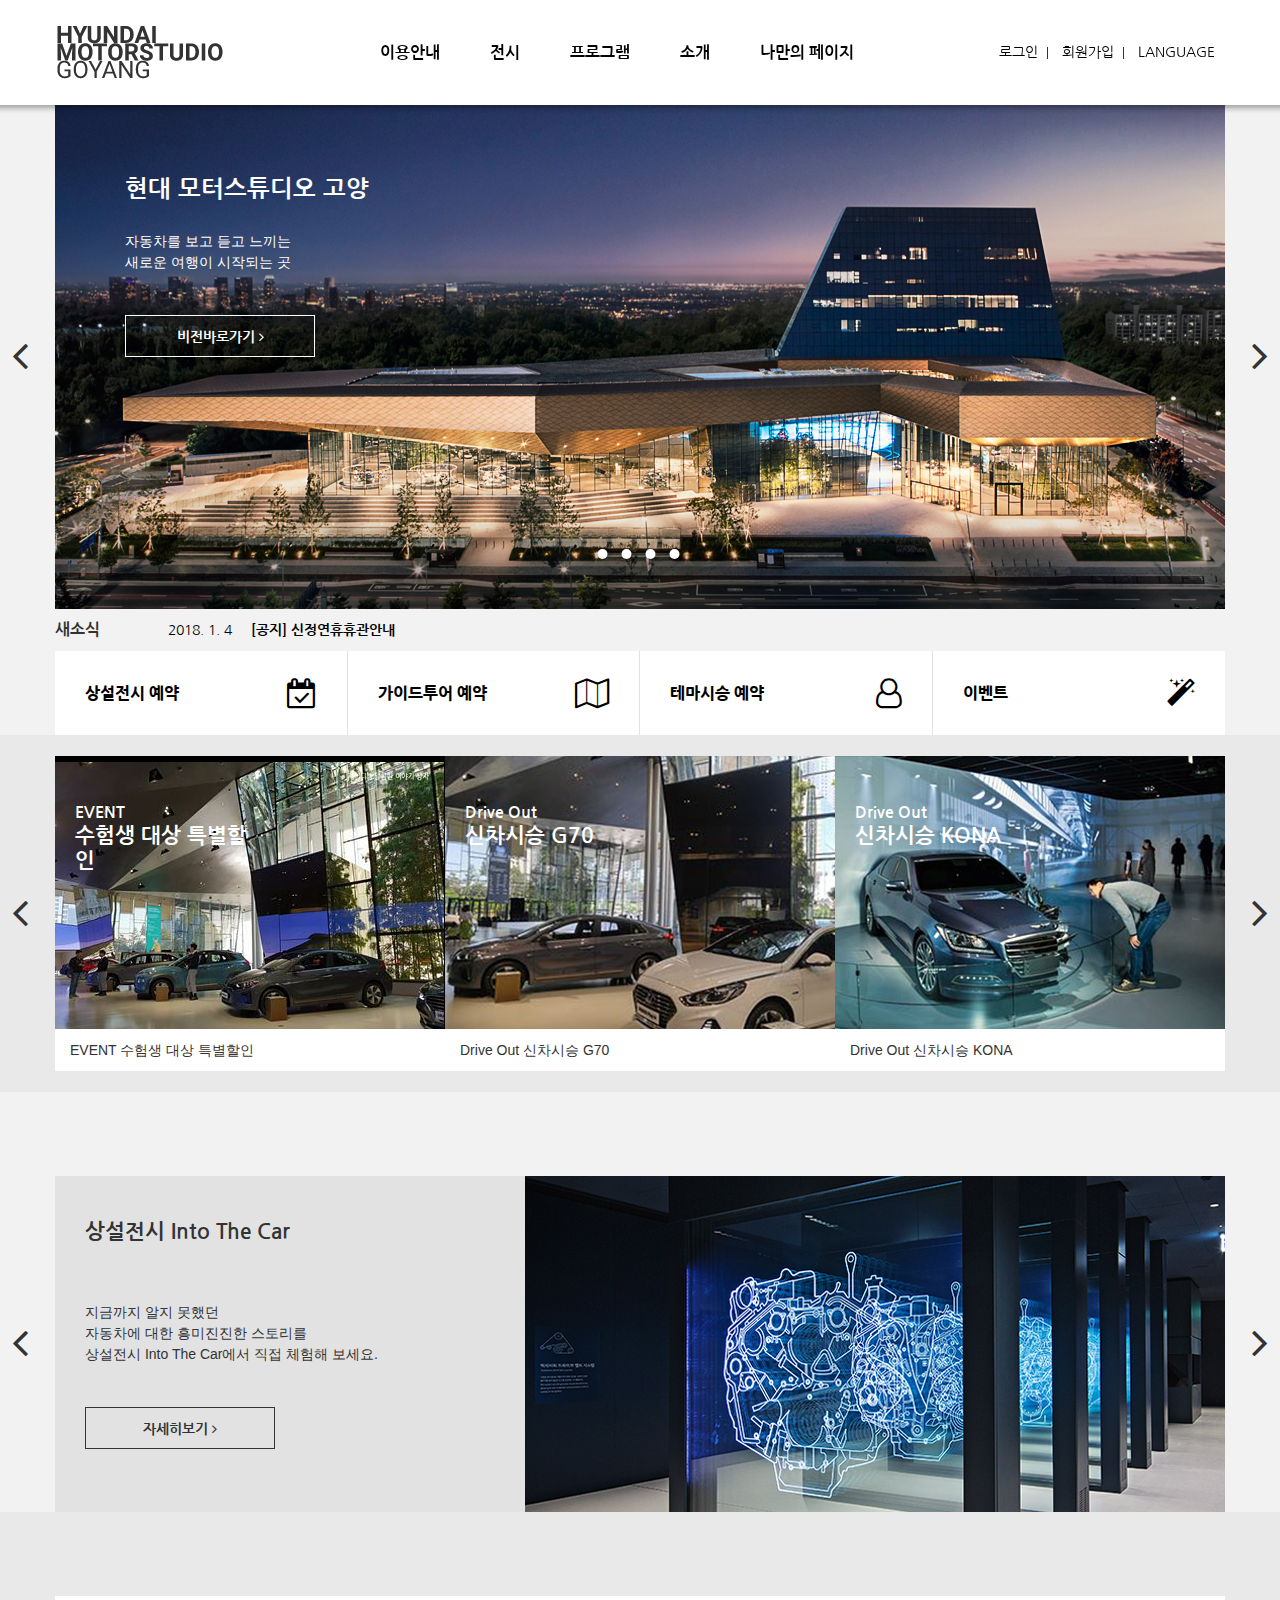
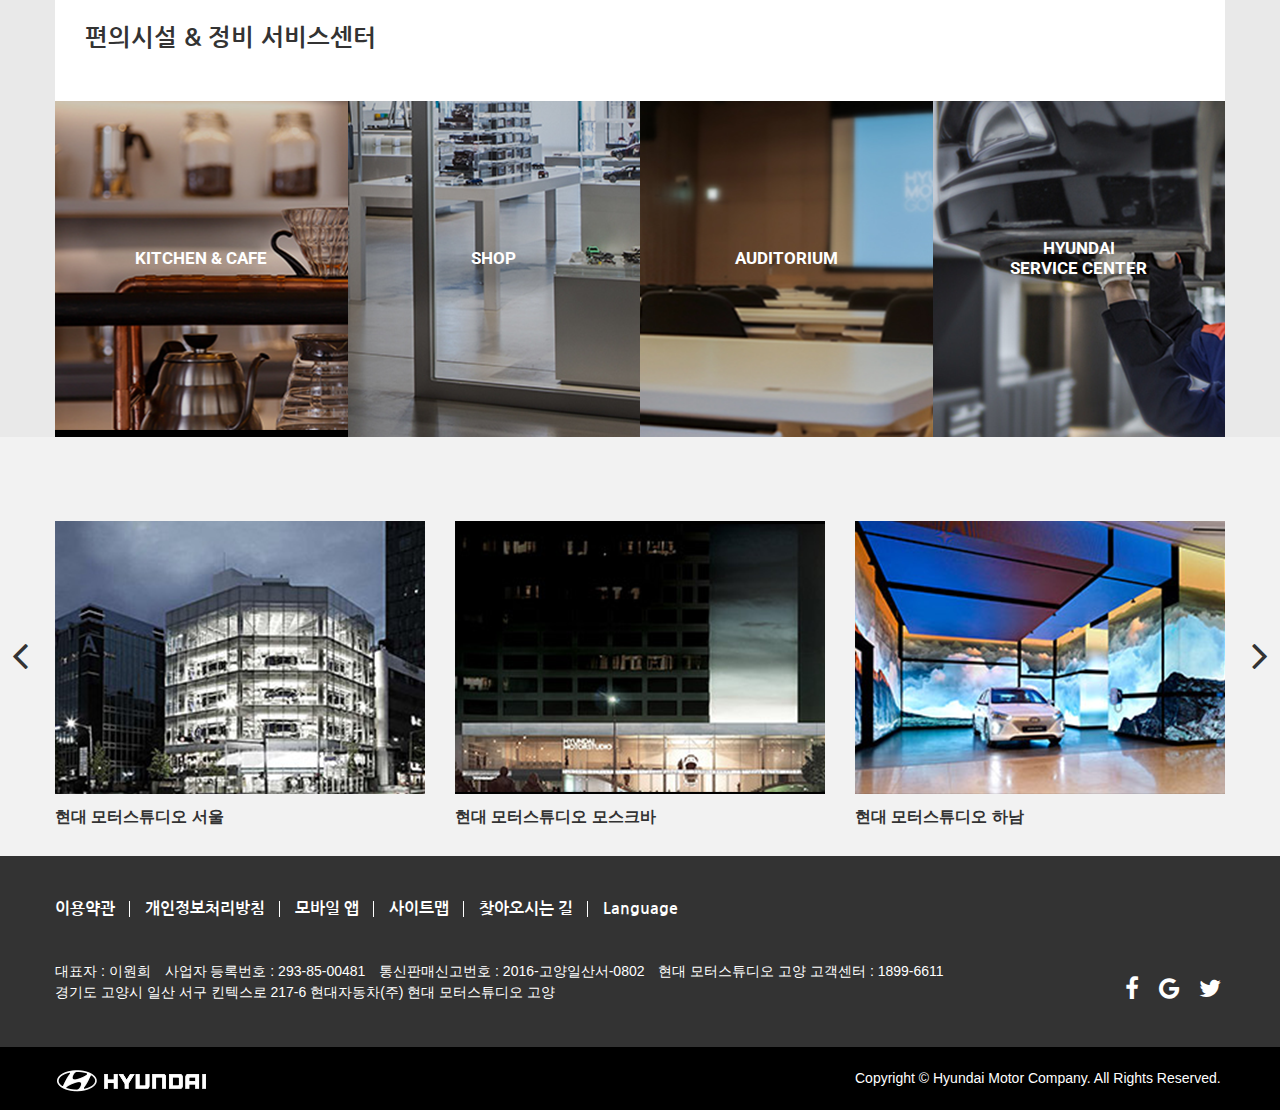
<file: index.html>
<!DOCTYPE html>
<html lang="en">
<head>
  <meta charset="UTF-8">
  <meta http-equiv="X-UA-Compatible" content="IE=edge">
  <meta name="viewport" content="width=device-width, initial-scale=1.0">
  <title>현대 모터스튜디오 고양</title>
  <script>
    window.location.href = 'html/main.html';
  </script>
</head>
<body>
  
</body>
</html>
</file>
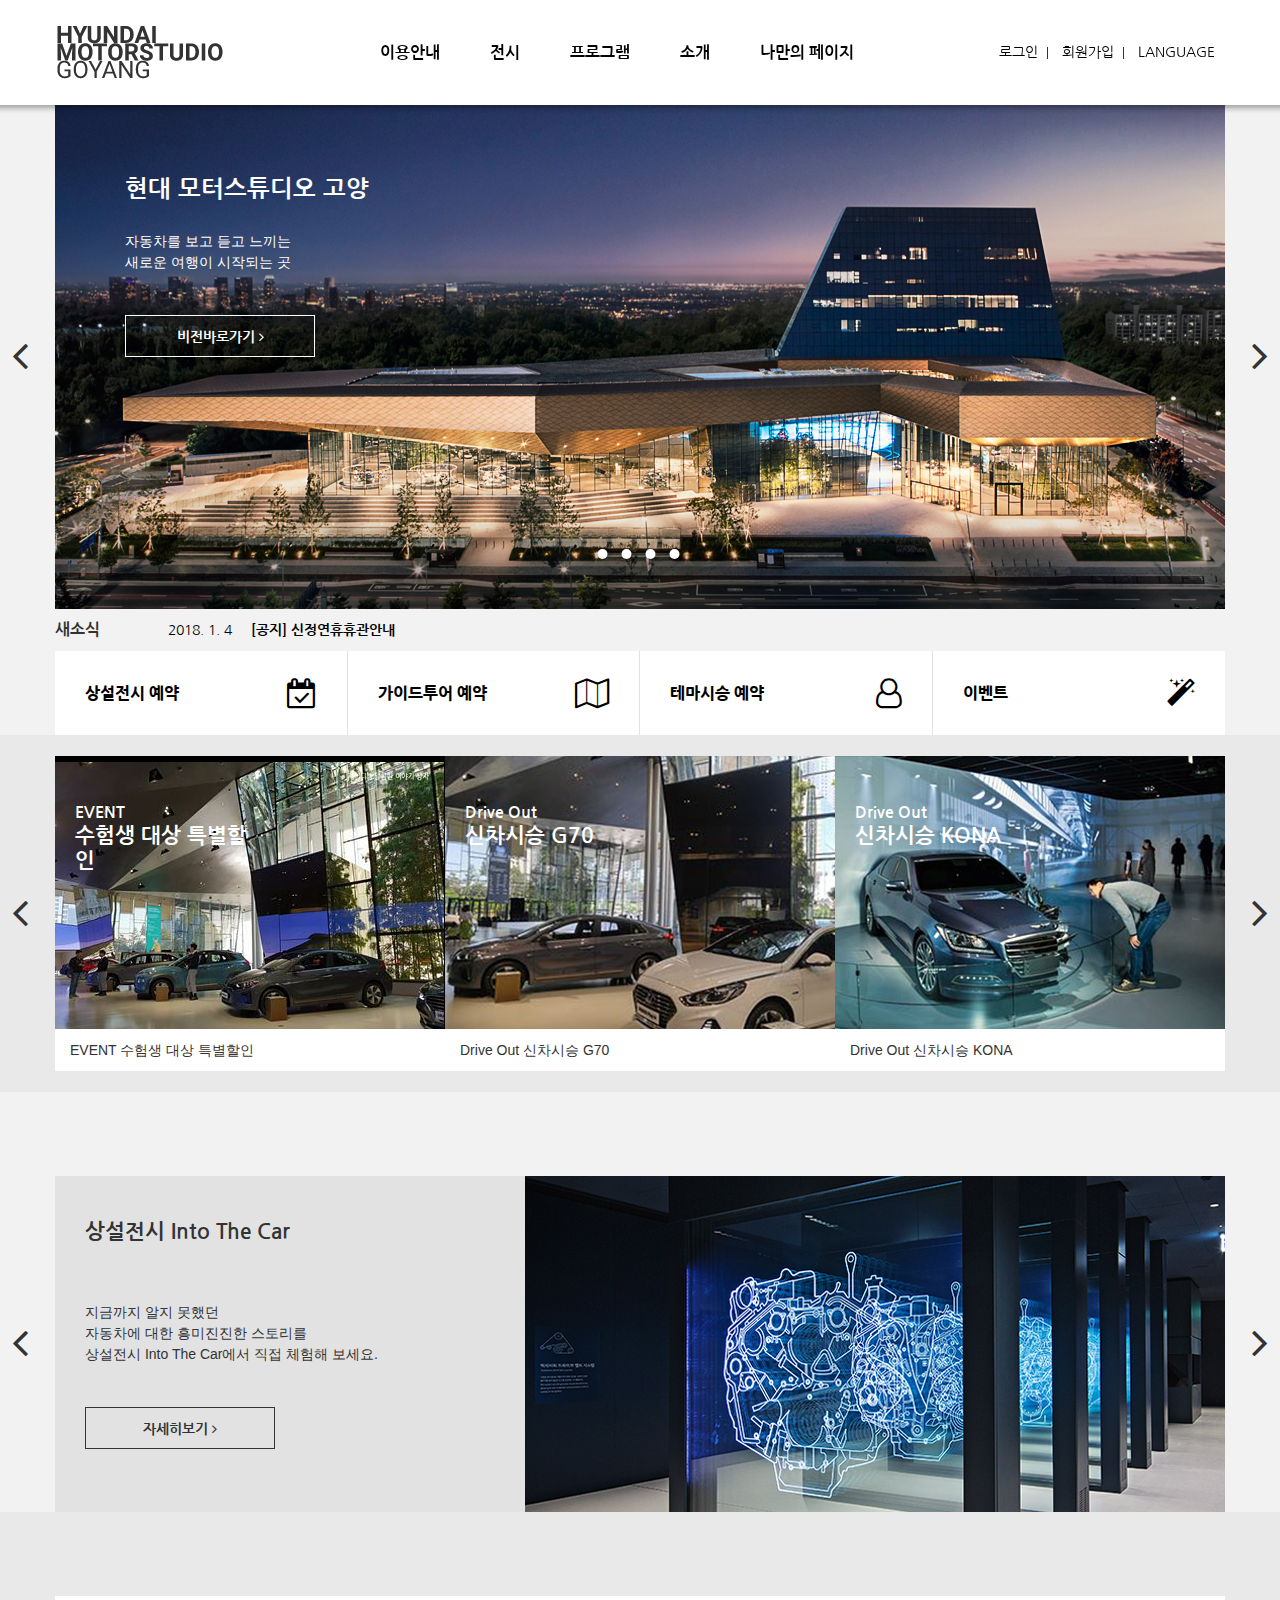
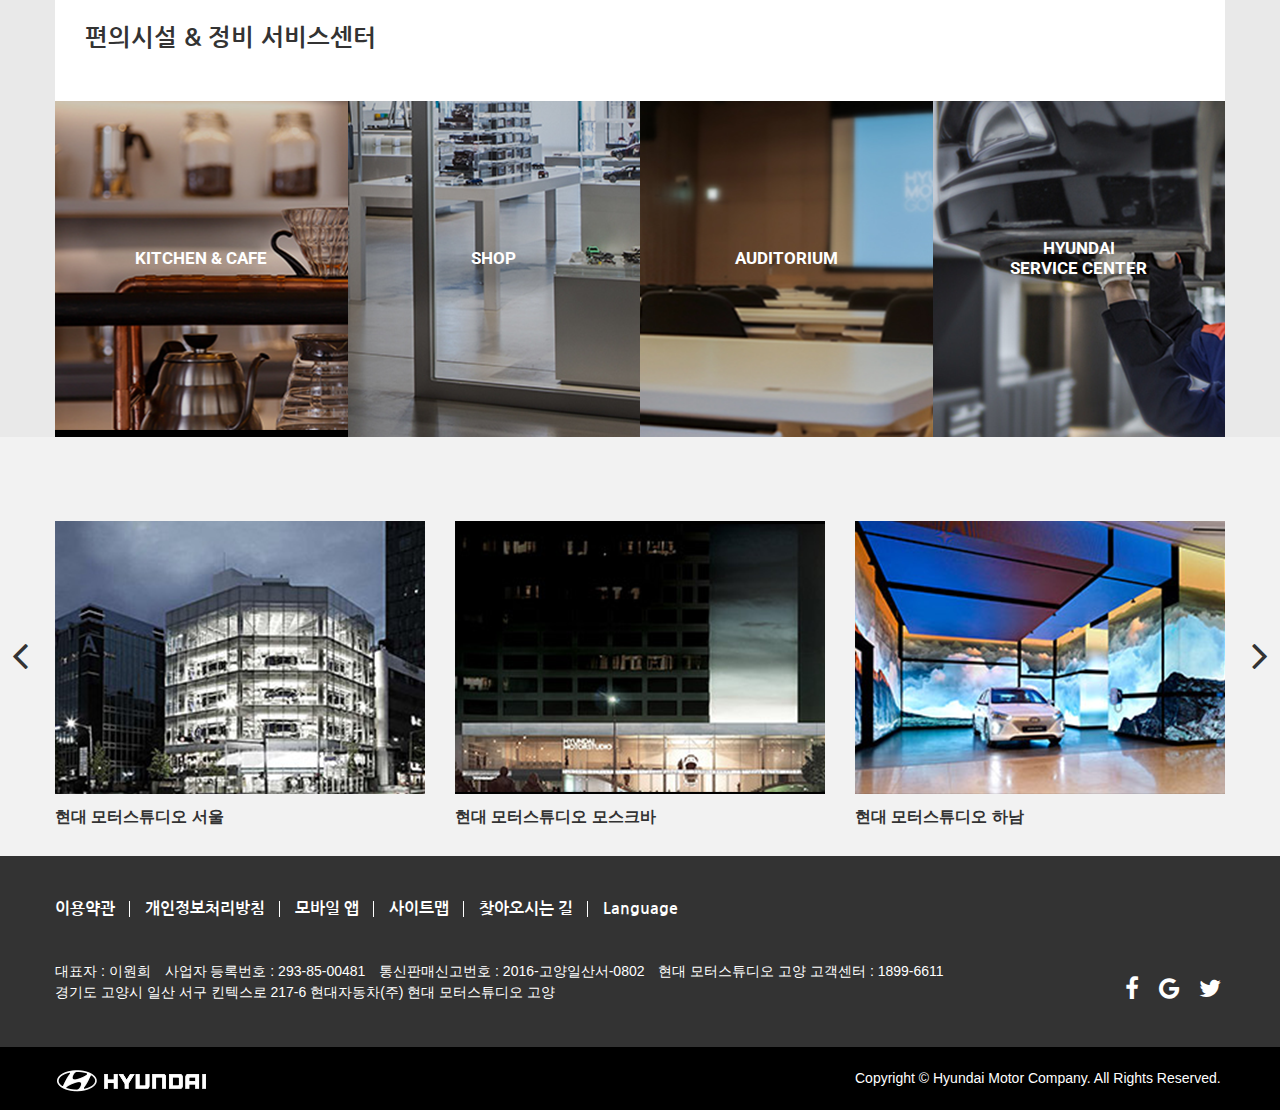
<file: html/main.html>
<!DOCTYPE html>
<html lang="en">
<head>
  <meta charset="UTF-8">
  <meta http-equiv="X-UA-Compatible" content="IE=edge">
  <meta name="viewport" content="width=device-width, initial-scale=1.0">
  <title>현대 모터스튜디오 고양</title>

  <!-- font-awesome CSS -->
  <link rel='stylesheet' href='https://cdnjs.cloudflare.com/ajax/libs/font-awesome/4.7.0/css/font-awesome.min.css'>

  <!-- My CSS -->
  <link rel="stylesheet" href="../css/main.css">
</head>
<body>
  
  <div id="wrap">
    
    
    <!-- header Area Start -->
    <div id="header">
      <div class="container">
        
        <!-- Logo -->
        <h1 class="ir">현대 모터스튜디오 고양</h1>
        
        
        <!-- Gnb -->
        <div class="gnb">
          <ul>
            <li><a href="#">이용안내</a></li>
            <li><a href="#">전시</a></li>
            <li><a href="#">프로그램</a></li>
            <li><a href="#">소개</a></li>
            <li><a href="#">나만의 페이지</a></li>
          </ul>
        </div>
        
        
        <!-- Member -->
        <div class="member">
          <a href="#">로그인</a>
          <a href="#">회원가입</a> 
          <a href="#">LANGUAGE</a>
        </div>

      </div>
    </div> <!-- header Area End -->
    
    
    <!-- mainview Area Start -->
    <div id="mainview">
      <div class="container">

        <!-- Sliders Area Start -->
        <!-- .slider-wrap>.pager+(.sliders>.slider-item)+.controls -->
        <div class="slider-wrap">

          <!-- Pager Start -->
          <div class="pager">
            <ul>
              <li class="ir"><a href="#">1</a></li>
              <li class="ir"><a href="#">2</a></li>
              <li class="ir"><a href="#">3</a></li>
              <li class="ir"><a href="#">4</a></li>
            </ul>
          </div>

          <!-- Sliders Start -->
          <div class="sliders">
            <div class="slider-item">

              <div class="caption">
                <h2>현대 모터스튜디오 고양</h2>
                <p>자동차를 보고 듣고 느끼는 <br>
                  새로운 여행이 시작되는 곳</p>
                <a href="#" class="btn btn1">
                  비전바로가기
                  <i class='fa fa-angle-right' aria-hidden='true'></i>
                </a>
              </div>

            </div>
          </div>

          <!-- Controls Start -->
          <div class="controls">
            <a href="#" class="prev"><i class="fa fa-angle-left" aria-hidden="true"></i></a>
            <a href="#" class="next"><i class="fa fa-angle-right" aria-hidden="true"></i></a>
          </div>
        </div>

        <!-- News Area Start -->
        <div class="news">
          <h3>새소식</h3>
          <ul>
            <li>
              <a href="#">2018. 1. 4 <strong>[공지] 신정연휴휴관안내</strong></a>
            </li>
          </ul>
        </div>


        <!-- Reserve Area Start -->
        <div class="reserve">
          <ul>
            <li>
              <a href="#">
                <strong>상설전시 예약</strong>
                <i class='fa fa-calendar-check-o' aria-hidden='true'></i>
              </a>
            </li>
            <li>
              <a href="#">
                <strong>가이드투어 예약</strong>
                <i class='fa fa-map-o' aria-hidden='true'></i>
              </a>
            </li>
            <li>
              <a href="#">
                <strong>테마시승 예약</strong>
                <i class='fa fa-user-o' aria-hidden='true'></i>
              </a>
            </li>
            <li>
              <a href="#">
                <strong>이벤트</strong>
                <i class='fa fa-magic' aria-hidden='true'></i>
              </a>
            </li>
          </ul>
        </div>



      </div>
    </div> <!-- mainview Area End -->
    
    
    <!-- contents Area Start -->
    <div id="contents">

      
      
      <!-- event Area Start -->
      <div class="event">
        <div class="container">

          <div class="slider-wrap">
            
            <!-- Sliders Start -->
            <div class="sliders">
              <div class="slider-item">
                <div class="img-box">
                  <img src="../images/event-slider-img1.png" alt="이벤트이미지1">
                  <div class="caption"><span>EVENT</span><br> 수험생  대상 특별할인</div>
                </div>
                <h3>EVENT 수험생  대상 특별할인</h3>
              </div>

              <div class="slider-item">
                <div class="img-box">
                  <img src="../images/event-slider-img2.png" alt="이벤트이미지2">
                  <div class="caption"><span>Drive Out</span><br> 신차시승 G70</div>
                </div>
                <h3>Drive Out 신차시승 G70</h3>
              </div>

              <div class="slider-item">
                <div class="img-box">
                  <img src="../images/event-slider-img3.png" alt="이벤트이미지3">
                  <div class="caption"><span>Drive Out</span><br> 신차시승 KONA</div>
                </div>
                <h3>Drive Out 신차시승 KONA</h3>
              </div>

            </div>

            <!-- Controls Start -->
            <div class="controls">
              <a href="#" class="prev"><i class="fa fa-angle-left" aria-hidden="true"></i></a>
              <a href="#" class="next"><i class="fa fa-angle-right" aria-hidden="true"></i></a>
            </div>
          </div>

        </div>
      </div> <!-- event Area End -->
      
      
      <!-- show Area Start -->
      <div class="show">
        <div class="container">

          <div class="slider-wrap">

            <!-- Sliders Start -->
            <div class="sliders">
              <div class="slider-item">
                <div class="text-box">
                  <h2>상설전시  Into The Car</h2>
                  <p>지금까지 알지 못했던<br>
                    자동차에 대한 흥미진진한 스토리를<br>
                    상설전시  Into The Car에서 직접 체험해 보세요.
                </p>
                  <a href="#" class="btn btn2">
                    자세히보기
                    <i class='fa fa-angle-right' aria-hidden='true'></i>
                  </a>
                </div>
                <img src="../images/show-slider-img.png" alt="상설전시 이미지">
              </div>
            </div>

            <!-- Controls Start -->
            <div class="controls">
              <a href="#" class="prev"><i class="fa fa-angle-left" aria-hidden="true"></i></a>
              <a href="#" class="next"><i class="fa fa-angle-right" aria-hidden="true"></i></a>
            </div>

          </div>

        </div>
      </div> <!-- show Area End -->
      
      
      <!-- service Area Start -->
      <div class="service">
        <div class="container">

          <h2>편의시설 & 정비 서비스센터</h2>

          <div class="sc-box">
            <div class="item">
              <img src="../images/service-img1.png" alt="서비스 이미지1">
              <div class="caption">
                <div><h3>KITCHEN & CAFE</h3></div>
                <div>
                  <h3>KITCHEN & CAFE</h3>
                  <p>
                    부담 없이 즐길 수 있는<br>
                    현대 모터스튜디오 고양만의 풍요로운<br>
                    F&B 서비스
                  </p>
                </div>
              </div>
            </div>

            <div class="item">
              <img src="../images/service-img2.png" alt="서비스 이미지2">
              <div class="caption">
                <div><h3>SHOP</h3></div>
                <div>
                  <h3>SHOP</h3>
                  <p>
                    세련된 라이프 스타일 디자인 제품을<br>
                    만날 수 있는 현대 모터스튜디오<br>
                    브랜드 컬렉션
                  </p>
                </div>
              </div>
            </div>

            <div class="item">
              <img src="../images/service-img3.png" alt="서비스 이미지3">
              <div class="caption">
                <div><h3>AUDITORIUM</h3></div>
                <div>
                  <h3>AUDITORIUM</h3>
                  <p>
                    다양한 행사를 진행할 수 있는<br>
                    다목적홀 대관 서비스
                  </p>
                </div>
              </div>
            </div>

            <div class="item">
              <img src="../images/service-img4.png" alt="서비스 이미지4">
              <div class="caption">
                <div><h3>
                  HYUNDAI<br>
                    SERVICE CENTER
                </h3></div>
                <div>
                  <h3>
                    HYUNDAI<br>
                      SERVICE CENTER
                  </h3>
                  <p>
                    고양서비스센터에서만<br>
                    제공되는 차별화된<br>
                    차량 정비 서비스
                  </p>
                </div>
              </div>
            </div>
          </div>

        </div>
      </div> <!-- service Area End -->
      
      
      <!-- family Area Start -->
      <div class="family">
        <div class="container">

          <div class="slider-wrap">

            <!-- Sliders Start -->
            <div class="sliders">
              <div class="slider-item">
                <img src="../images/family-slider-img1.png" alt="패밀리사이트 이미지1">
                <h3>현대 모터스튜디오 서울</h3>
              </div>
              <div class="slider-item">
                <img src="../images/family-slider-img2.png" alt="패밀리사이트 이미지2">
                <h3>현대 모터스튜디오 모스크바</h3>
              </div>
              <div class="slider-item">
                <img src="../images/family-slider-img3.png" alt="패밀리사이트 이미지3">
                <h3>현대 모터스튜디오 하남</h3>
              </div>
            </div>

            <!-- Controls Start -->
            <div class="controls">
              <a href="#" class="prev"><i class="fa fa-angle-left" aria-hidden="true"></i></a>
              <a href="#" class="next"><i class="fa fa-angle-right" aria-hidden="true"></i></a>
            </div>
          </div>

        </div>
      </div> <!-- family Area End -->

    </div> <!-- contents Area End -->
    
    
    <!-- footer Area Start -->
    <div id="footer">

      
      
      <!-- f-top Area Start -->
      <div class="f-top">
        <div class="container">

          <!-- f-menu Start -->
          <div class="f-menu">
            <ul>
              <li><a href="#">이용약관</a></li>
              <li><a href="#">개인정보처리방침</a></li>
              <li><a href="#">모바일 앱</a></li>
              <li><a href="#">사이트맵</a></li>
              <li><a href="#">찾아오시는 길</a></li>
              <li><a href="#">Language</a></li>
            </ul>
          </div>

          <!-- SNS Start -->
          <div class="sns">
            <a href="#"><i class='fa fa-facebook' aria-hidden='true'></i></a>
            <a href="#"><i class='fa fa-google' aria-hidden='true'></i></a>
            <a href="#"><i class='fa fa-twitter' aria-hidden='true'></i></a>
          </div>

          <!-- address Start -->
          <address>
            <span> 대표자 : 이원희</span>
            <span> 사업자 등록번호 : 293-85-00481</span>
            <span> 통신판매신고번호 : 2016-고양일산서-0802</span>
            현대 모터스튜디오 고양 고객센터 : 1899-6611<br>
            경기도 고양시 일산 서구 킨텍스로 217-6 현대자동차(주) 현대 모터스튜디오 고양
          </address>
          



        </div>
      </div> <!-- f-top Area End -->
      
      
      <!-- "f-bottom Area Start -->
      <div class="f-bottom">
        <div class="container">

          <!-- copylogo -->
          <div class="copylogo"><img src="../images/copy_logo.png" alt="카피라이트 로고이미지"></div>

          <!-- copyright -->
          <p>Copyright &copy; Hyundai Motor Company. All Rights Reserved.</p>
        </div>
      </div> <!-- "f-bottom Area End -->

    </div> <!-- footer Area End -->
    
  </div>
 
</body>
</html>
</file>
<file: css/main.css>
@charset "utf-8";

@import url(reset.css);


/* ************************ 레이아웃 구성시작 ********************* */
body{
  color: #333;
  background-color: #f2f2f2;
  padding-top: 105px;
}

#wrap{
  width: 100%;
  height: auto;
} 
 
#header{
  width: 100%;
  height: 126px;
  background: url(../images/header-bg.png) repeat-x 0 0;
  position: fixed; 
  left: 0; top: 0;
  z-index: 9999;
}

#mainview{
  height: auto;
}
#mainview .slider-wrap{height: 504px;}
#mainview .news{height: 42px;}
#mainview .reserve{height: 84px;}

#contents{
  height: auto;
}
#contents>div:nth-child(odd) {background-color: #e9e9e9;}
#contents .event{height: 357px; padding: 21px 0;}
#contents .show{height: 420px; padding-top: 84px;}
#contents .service{height: 525px; padding-top: 84px;}
#contents .family{height: 419px; padding: 84px 0 63px;}

#footer{
  height: 254px;
  color: #fff;
}
#footer .f-top{height: 191px; background-color: #333;}
#footer .f-bottom{height: 63px; background-color: #000;}

.container{
  width: 1170px;
  height: 100%;
  margin: auto;
}

/* ************************ 공통영역 선언시작 ********************* */

/* Title Style */
h2, h3{
  font-family: 'Nanum Gothic', sans-serif;
}


/* Sliders Style */
.slider-wrap{
  width: 100%;
  height: 100%;
  position: relative;
}
.slider-wrap .controls a{
  display: inline-block;
  width: 50px;
  height: 50px;
  color: #333;
  text-align: center;
  line-height: 30px;
  font-size: 4.5rem;

  position: absolute; top: 50%;
  -webkit-transform: translateY(-50%);
  -moz-transform: translateY(-50%);
  -o-transform: translateY(-50%);
  transform: translateY(-50%);
}
.slider-wrap .controls .prev{left: -60px;}
.slider-wrap .controls .next{right: -60px;}


/* Button Style */
.btn{
  display: inline-block;
  width: 190px;
  height: 42px;
  color: #333;
  border: 1px solid #333;
  text-align: center;
  font: 700 1.4rem/42px 'Nanum Gothic', sans-serif;
}

.btn1{
  color: #fff;
  border: 1px solid #fff;
}
.btn1:hover{
  color: #333;
  background-color: #47b4ea;
}
.btn2:hover{
  background-color: #95c980;
  }



 
 
/* ************************ 개별영역 선언시작 ********************* */

/* ************* Header Area Start ************* */

/* Logo */
#header h1{
  width: 170px;
  height: 105px;
  background-image: url(../images/logo.png);
  background-position: 0 50%;
  float: left;
  margin-right: 130px;
}

/* Gnb */
#header .gnb{
  width: 530px;
  height: 105px;
  float: left;
}
#header .gnb li{
  float: left;
  height: 100%;
}
#header .gnb li a{
  display: block;
  padding: 0 25px;
  height: 100%;
  font: 700 1.6rem/105px 'Nanum Gothic', sans-serif;
  position: relative;
}

#header .gnb li a:hover::after{
  content: '';
  display: block;
  width: 100%;
  height: 5px;
  position: absolute;
  left: 0; bottom: 0;
  background-color: #52d15a;
}
#header .gnb li:first-child a:hover::after{
  background-color: #fc0;
}
#header .gnb li:nth-child(n+4) a:hover::after{
  background-color:  #47b4ea;
}


/* Menber */
#header .member{
  width: 270px;
  height: 105px;
  float: right;
  text-align: right;
  font: 400 1.4rem/105px 'Nanum Gothic', sans-serif;
}
#header .member a{
  display: inline-block;
  padding: 0 10px;
  position: relative;
}
#header .member a::after{
  content: '';
  display: block;
  background-color: #333;
  width: 1px;
  height: 12px;
  position: absolute; 
  top: 50%; right: 0;
  margin-top: -6px;
}
#header .member a:last-child::after{
  display: none;
}
#header .member a:hover{
  color: #c30;
}


/* ************* Mainview Area Start ************* */

/******** Slider-wrap ********/

/* Pager */
#mainview .slider-wrap .pager{
  width: 95px;
  height: 21px;
  position: absolute;
  left: 50%; bottom: 42px;
  -webkit-transform: translateX(-50%);
  -moz-transform: translateX(-50%);
  -o-transform: translateX(-50%);
  transform: translateX(-50%);
}
#mainview .slider-wrap .pager li{
  width: 10px;
  height: 10px;
  display: inline-block;
  background-color: #fff;
  border-radius: 50%;
  margin: 0 5px;
}
#mainview .slider-wrap .pager li a{
  display: block;
  width: 100%;
  height: 100%;
}
#mainview .slider-wrap .pager li a:hover{
  background-color: #fc0;
}

/* Sliders */
#mainview .slider-wrap .sliders,
#mainview .slider-wrap .sliders .slider-item{
  width: 100%;
  height: 100%;
}

#mainview .slider-wrap .slider-item{
  color: #fff;
  background: url(../images/mainview.png) no-repeat top center / cover;
}

#mainview .slider-wrap .slider-item .caption{
  padding: 63px 0 0 70px;
}
#mainview .slider-wrap .slider-item h2{
  height: 42px;
  font: 700 2.4rem/42px 'Nanum Gothic', sans-serif;
  margin-bottom: 21px;
}
#mainview .slider-wrap .slider-item p{margin-bottom: 42px;}

/* News */
#mainview .news h3{
  width: 70px;
  height: 42px;
  display: inline-block;
  margin-right: 40px;
  font: 700 1.6rem/42px 'Nanum Gothic', sans-serif;
}

#mainview .news ul{
  width: 270px;
  height: 42px;
  display: inline-block;
}
#mainview .news ul li{
  width: 100%;
  height: 100%;
  font: 400 1.4rem/42px 'Nanum Gothic', sans-serif;
}
#mainview .news ul li strong{
  margin-left: 15px;
}


/* Reserve */
#mainview .reserve{
  height: 84px;
  background-color: #fff;
}
#mainview .reserve li{
  width: 25%;
  height: 84px;
  float: left;
  border-right: 1px solid #e2e2e2;
}
#mainview .reserve li:last-child{
  border: 0;
}
#mainview .reserve li a{
  display: block;
  width: 100%;
  height: 100%;
  padding-left: 30px;
  font: 700 1.6rem/84px 'Nanum Gothic', sans-serif;
  position: relative;
}
#mainview .reserve li a:hover{
  background-color: #ffd97e;
}
#mainview .reserve li strong{}
#mainview .reserve li i{
  font-size: 3rem;
  position: absolute;
  top: 50%; right: 30px;
  -webkit-transform: translateY(-50%);
  -moz-transform: translateY(-50%);
  -o-transform: translateY(-50%);
  transform: translateY(-50%);
}



/* ************* Contents Area Start ************* */

/****** Event Area Start ******/
#contents .event .sliders{display: flex;} 
#contents .event .sliders>div{
  flex: 1;
  background-color: #fff;
} 

#contents .event .sliders .img-box{
  height: 273px;
  position: relative;
} 
#contents .event .sliders .img-box img{
  width: 100%;
  height: 100%;
} 
#contents .event .sliders .img-box .caption{
  width: 190px;
  height: 42px;
  position: absolute;
  top: 42px; left: 20px;
  color: #fff;
  font: 700 2.1rem/1.2 'Nanum Gothic', sans-serif;
} 
#contents .event .sliders .img-box span{
  font-size: 1.6rem;
} 

#contents .event .sliders h3{
  height: 42px;
  font: 400 1.4rem/42px '맑은 고딕', sans-serif;
  text-indent: 15px;
} 


/****** Show Area Start ******/
#contents .show .text-box{
  width: 470px;
  height: 336px;
  padding: 42px 0 0 30px;
  background-color: #e2e2e2;
  float: left;
}
#contents .show .img{
  width: 700px;
  height: 336px;
  float: left;
}
#contents .show .text-box h2{
  height: 63px;
  font: 700 2.1rem/1.3 'Nanum Gothic', sans-serif;
  margin-bottom: 21px;
}
#contents .show .text-box p{
  margin-bottom: 42px;
}


/****** Service Area Start ******/
#contents .service .container{
  padding-top: 21px;
  background-color: #fff;
}

#contents .service h2{
  height: 42px;
  font: 700 2.4rem/42px 'Nanum Gothic', sans-serif;
  margin-bottom: 42px;
  text-indent: 30px;
}

#contents .service .sc-box{
  height: 336px;
}
#contents .service .sc-box>div{
  width: 25%;
  height: 336px;
  float: left;
  position: relative;
  overflow: hidden;
  cursor: pointer;
}
#contents .service .sc-box img{
  width: 100%;
  height: 100%;
}
#contents .service .sc-box .caption{
  width: 100%;
  height: 672px;
  position: absolute;
  left: 0; top: 0;
}
#contents .service .sc-box .caption>div{
  height: 336px;
  color: #fff;
  display: flex;
  justify-content: center;
  align-items: center;
  text-align: center;
  flex-direction: column;
}

#contents .service .sc-box .caption>div:last-child{
  background-color: rgba(12, 158, 95, 0.5);
  color: #333;
}
#contents .service .sc-box .caption>div h3{
  height: 42px;
  font: 700 1.7rem/1.2 'Roboto', sans-serif;
}
#contents .service .sc-box .item:last-child>div>div:first-child h3{
  position: relative; top: -10px;
}
#contents .service .sc-box .item:last-child>div>div:last-child h3{
  margin-bottom: 23px;
}


/* 롤오버 효과 적용하기 */
#contents .service .sc-box >.item:hover img,
#contents .service .sc-box >.item:hover .caption{
  -webkit-transition: all ease 0.8s;
  -moz-transition: all ease 0.8s;
  -o-transition: all ease 0.8s;
  transition: all ease 0.8s;
}


#contents .service .sc-box >.item:hover img{
  -webkit-transform: scale(1.2);
  -moz-transform: scale(1.2);
  -o-transform: scale(1.2);
  transform: scale(1.2);
}
#contents .service .sc-box >.item:hover .caption{
  top: -336px;
}

/****** Family Area Start ******/
#contents .family .sliders{
  height: 273px;
  display: flex;
  justify-content: space-between;
}
#contents .family .sliders>div{
  width: 370px;
  height: 273px;
}
#contents .family .sliders>div h3{
  height: 42px;
  font: bold 1.6rem/42px '맑은 고딕', sans-serif;
}



/* ************* Footer Area Start ************* */
#footer a{color: #fff;}

/**** f-top Area Start ****/
#footer .f-top{padding-top: 42px;}
#footer .f-top .container{position: relative;}

/* f-menu */
#footer .f-top .f-menu{
  height: 21px;
  margin-bottom: 42px;
}
#footer .f-top .f-menu li{
  float: left;
  height: 100%; 
}
#footer .f-top .f-menu li a{
  display: block;
  height: 100%;
  padding: 0 15px;
  font: 700 1.6rem/21px 'Nanum Gothic', sans-serif;
  position: relative;
}
#footer .f-top .f-menu li:first-child a{
  padding-left: 0;
}
#footer .f-top .f-menu li a::after{
  content: '';
  display: block;
  width: 1px;
  height: 16px;
  background-color: #fff;
  position: absolute;
  top: 50%; right: 0;
  margin-top: -8px;
}
#footer .f-top .f-menu li:last-child a::after{display: none;}
#footer .f-top .f-menu li a:hover{color: #fc0;}



/* sns */
#footer .f-top .sns{
  width: 100px;
  height: 30px;
  position: absolute; right: 0; bottom: 42px;
  font-size: 2.4rem;
}
#footer .f-top .sns a{
  margin-right: 13px;
}
#footer .f-top .sns a:last-child{
  margin-right: 0;
}


/* address */
#footer .f-top address{
  height: 42px;
  font: 400 1.4rem/1.5 '맑은 고딕', sans-serif;
}
#footer .f-top address span{margin-right: 10px;}


/**** f-bottom Area Start ****/
#footer .f-bottom{
  padding-top: 21px;
}
#footer .f-bottom .copylogo{
  width: 170px;
  height: 21px;
  float: left;
}
#footer .f-bottom p{
  width: 370px;
  height: 21px;
  float: right;
  font: 400 1.4rem/21px arial, sans-serif;
}
</file>
